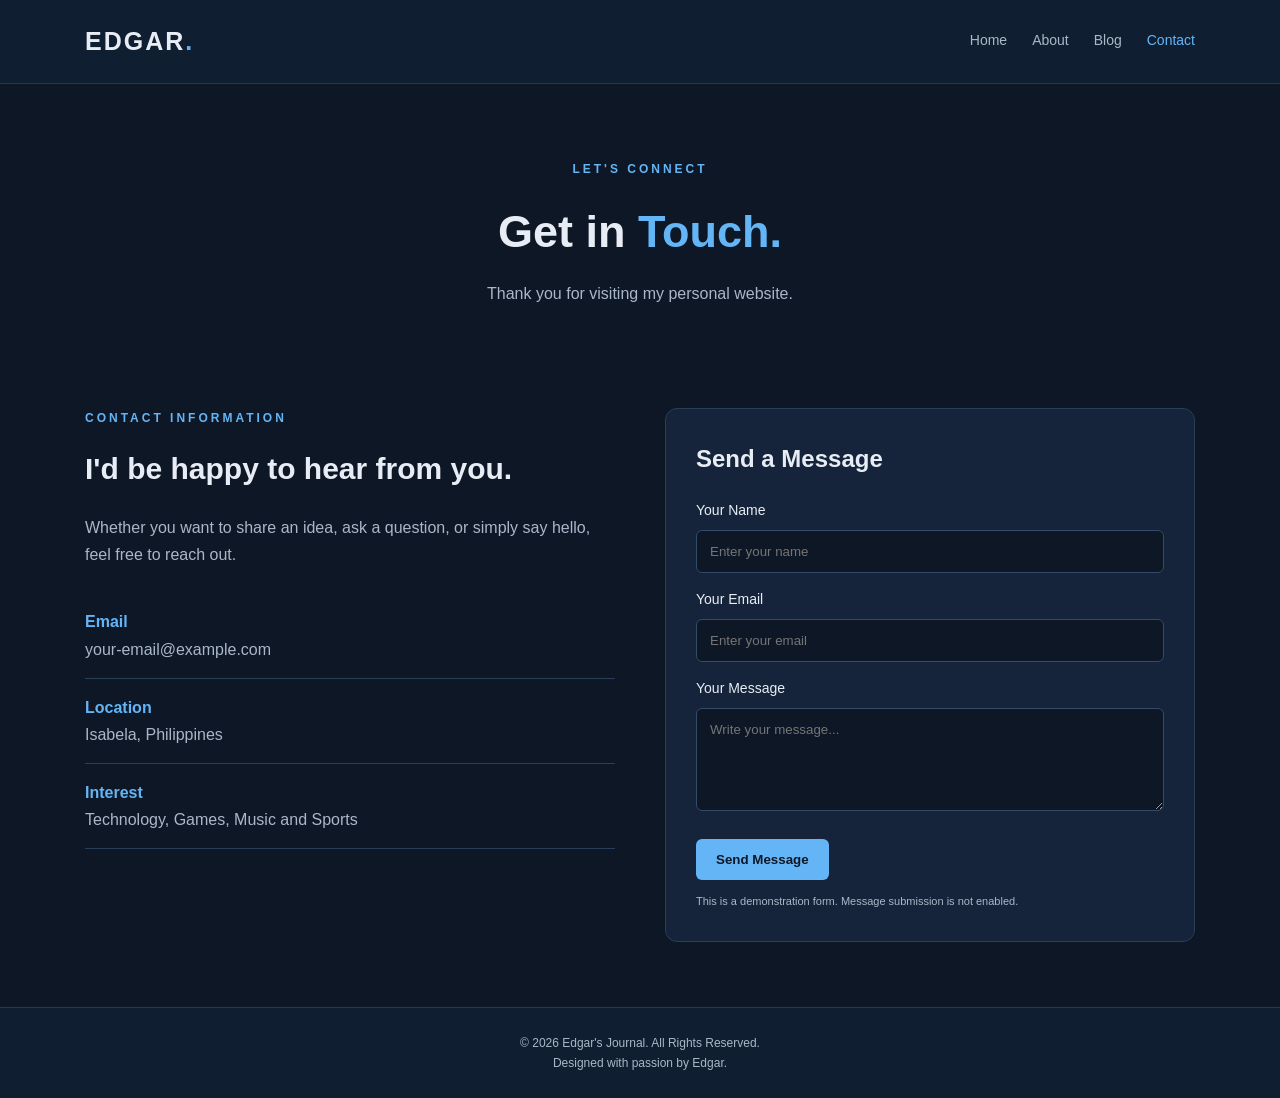
<file: contact.html>
<!DOCTYPE html>
<html lang="en">
<head>
    <meta charset="UTF-8">
    <meta name="viewport" content="width=device-width, initial-scale=1.0">
    <title>Contact | Edgar's Journal</title>
    <link rel="stylesheet" href="style.css">
</head>
<body>

<header>
    <nav class="navbar">
        <a href="index.html" class="logo">EDGAR<span>.</span></a>
        <div class="nav-links">
            <a href="index.html">Home</a>
            <a href="about.html">About</a>
            <a href="blog.html">Blog</a>
            <a href="contact.html" class="active">Contact</a>
        </div>
    </nav>
</header>

<main>
    <section class="page-heading">
        <p class="subtitle">LET'S CONNECT</p>
        <h1>Get in <span>Touch.</span></h1>
        <p>Thank you for visiting my personal website.</p>
    </section>

    <section class="contact-content section">

        <div class="contact-info">
            <p class="subtitle">CONTACT INFORMATION</p>
            <h2>I'd be happy to hear from you.</h2>

            <p>
                Whether you want to share an idea,
                ask a question, or simply say hello,
                feel free to reach out.
            </p>

            <div class="contact-item">
                <h3>Email</h3>
                <p>your-email@example.com</p>
            </div>

            <div class="contact-item">
                <h3>Location</h3>
                <p>Isabela, Philippines</p>
            </div>

            <div class="contact-item">
                <h3>Interest</h3>
                <p>Technology, Games, Music and Sports</p>
            </div>
        </div>

        <div class="contact-form">
            <h2>Send a Message</h2>

            <form>
                <label for="name">Your Name</label>
                <input type="text" id="name"
                placeholder="Enter your name">

                <label for="email">Your Email</label>
                <input type="email" id="email"
                placeholder="Enter your email">

                <label for="message">Your Message</label>
                <textarea id="message" rows="5"
                placeholder="Write your message..."></textarea>

                <button type="button">Send Message</button>
            </form>

            <p class="form-note">
                This is a demonstration form.
                Message submission is not enabled.
            </p>
        </div>

    </section>
</main>

<footer>
    <p>© 2026 Edgar's Journal. All Rights Reserved.</p>
    <p>Designed with passion by Edgar.</p>
</footer>

</body>
</html>
</file>
<file: style.css>
/* =========================
   GENERAL SETTINGS
========================= */

* {
    margin: 0;
    padding: 0;
    box-sizing: border-box;
}

body {
    background: #0d1726;
    color: #e8edf5;
    font-family: Arial, sans-serif;
    line-height: 1.7;
}

a {
    text-decoration: none;
    color: inherit;
}

img {
    width: 100%;
    display: block;
    object-fit: cover;
}

:root {
    --background: #0d1726;
    --card: #15243a;
    --blue: #64b5f6;
    --white: #f5f7fa;
    --gray: #aab7c8;
}

/* =========================
   NAVIGATION BAR
========================= */

header {
    background: #101e31;
    border-bottom: 1px solid #263750;
}

.navbar {
    max-width: 1150px;
    margin: auto;
    padding: 20px;
    display: flex;
    justify-content: space-between;
    align-items: center;
}

.logo {
    font-size: 25px;
    font-weight: bold;
    letter-spacing: 2px;
}

.logo span {
    color: var(--blue);
}

.nav-links {
    display: flex;
    gap: 25px;
}

.nav-links a {
    color: var(--gray);
    font-size: 14px;
    transition: 0.3s;
}

.nav-links a:hover,
.nav-links a.active {
    color: var(--blue);
}

/* =========================
   HOME HERO SECTION
========================= */

.hero {
    max-width: 1150px;
    margin: auto;
    padding: 90px 20px;
    display: flex;
    align-items: center;
    gap: 50px;
}

.hero-content {
    flex: 1;
}

.subtitle {
    color: var(--blue);
    font-size: 12px;
    font-weight: bold;
    letter-spacing: 3px;
    margin-bottom: 15px;
}

.hero h1 {
    font-size: 48px;
    line-height: 1.2;
    margin-bottom: 20px;
}

.hero h1 span,
.page-heading h1 span {
    color: var(--blue);
}

.hero-description {
    color: var(--gray);
    margin-bottom: 30px;
    max-width: 480px;
}

.hero-image {
    flex: 1;
}

.hero-image img {
    height: 350px;
    border-radius: 15px;
    border: 1px solid #344b68;
}

.btn {
    display: inline-block;
    background: var(--blue);
    color: #0d1726;
    padding: 12px 25px;
    border-radius: 6px;
    font-weight: bold;
    transition: 0.3s;
}

.btn:hover {
    background: white;
    transform: translateY(-3px);
}

/* =========================
   GENERAL SECTIONS
========================= */

.section {
    max-width: 1150px;
    margin: auto;
    padding: 65px 20px;
}

.section h2 {
    font-size: 30px;
    margin-bottom: 20px;
}

.intro {
    text-align: center;
    background: #111f32;
    max-width: 100%;
    padding: 75px 20px;
}

.intro p:not(.subtitle) {
    max-width: 650px;
    margin: 15px auto;
    color: var(--gray);
}

.text-link {
    display: inline-block;
    color: var(--blue);
    font-weight: bold;
    margin-top: 12px;
}

.text-link:hover {
    color: white;
}

/* =========================
   FEATURED BLOG CARDS
========================= */

.post-grid {
    display: grid;
    grid-template-columns: repeat(2, 1fr);
    gap: 25px;
}

.post-card {
    background: var(--card);
    border: 1px solid #293e58;
    border-radius: 12px;
    overflow: hidden;
    transition: 0.3s;
}

.post-card:hover {
    transform: translateY(-5px);
}

.post-card img {
    height: 230px;
}

.post-info {
    padding: 25px;
}

.post-info h3 {
    font-size: 21px;
    margin: 10px 0;
}

.post-info p:not(.date) {
    color: var(--gray);
    font-size: 14px;
}

.date {
    color: var(--blue);
    font-size: 11px;
    font-weight: bold;
    letter-spacing: 1px;
}

/* =========================
   PAGE HEADING
========================= */

.page-heading {
    text-align: center;
    padding: 75px 20px 35px;
}

.page-heading h1 {
    font-size: 45px;
    margin-bottom: 10px;
}

.page-heading p:last-child {
    color: var(--gray);
}

/* =========================
   ABOUT PAGE
========================= */

.about-content {
    display: flex;
    align-items: center;
    gap: 50px;
}

.about-image {
    flex: 1;
}

.about-image img {
    height: 380px;
    border-radius: 12px;
}

.about-text {
    flex: 1;
}

.about-text h2 {
    line-height: 1.3;
}

.about-text p:not(.subtitle) {
    color: var(--gray);
    margin-bottom: 15px;
}

.hobby-grid {
    display: grid;
    grid-template-columns: repeat(3, 1fr);
    gap: 20px;
}

.hobby-card {
    background: var(--card);
    border: 1px solid #293e58;
    border-radius: 10px;
    padding: 25px;
    transition: 0.3s;
}

.hobby-card:hover {
    border-color: var(--blue);
}

.hobby-card h3 {
    margin-bottom: 10px;
}

.hobby-card p {
    color: var(--gray);
    font-size: 14px;
}

.future {
    background: #111f32;
    max-width: 100%;
    text-align: center;
}

.future p:not(.subtitle) {
    color: var(--gray);
    max-width: 700px;
    margin: auto;
}

/* =========================
   BLOG PAGE
========================= */

.blog-list {
    max-width: 950px;
}

.blog-article {
    background: var(--card);
    border: 1px solid #293e58;
    border-radius: 12px;
    overflow: hidden;
    margin-bottom: 45px;
}

.blog-article img {
    height: 350px;
}

.article-content {
    padding: 30px;
}

.article-content h2 {
    margin: 12px 0 20px;
}

.article-content p:not(.date) {
    color: var(--gray);
    margin-bottom: 18px;
}

/* =========================
   CONTACT PAGE
========================= */

.contact-content {
    display: grid;
    grid-template-columns: 1fr 1fr;
    gap: 50px;
}

.contact-info > p:not(.subtitle) {
    color: var(--gray);
    margin-bottom: 25px;
}

.contact-item {
    border-bottom: 1px solid #293e58;
    padding: 15px 0;
}

.contact-item h3 {
    color: var(--blue);
    font-size: 16px;
}

.contact-item p {
    color: var(--gray);
}

.contact-form {
    background: var(--card);
    border: 1px solid #293e58;
    border-radius: 12px;
    padding: 30px;
}

.contact-form h2 {
    font-size: 24px;
    margin-bottom: 20px;
}

.contact-form label {
    display: block;
    margin: 15px 0 7px;
    font-size: 14px;
}

.contact-form input,
.contact-form textarea {
    width: 100%;
    padding: 13px;
    background: #0d1726;
    color: white;
    border: 1px solid #344b68;
    border-radius: 6px;
    font-family: Arial, sans-serif;
}

.contact-form input:focus,
.contact-form textarea:focus {
    outline: 1px solid var(--blue);
}

.contact-form textarea {
    resize: vertical;
}

.contact-form button {
    background: var(--blue);
    color: #0d1726;
    border: none;
    border-radius: 6px;
    padding: 13px 20px;
    font-weight: bold;
    margin-top: 20px;
    cursor: pointer;
}

.form-note {
    color: var(--gray);
    font-size: 11px;
    margin-top: 12px;
}

/* =========================
   FOOTER
========================= */

footer {
    background: #101e31;
    border-top: 1px solid #263750;
    text-align: center;
    padding: 25px 15px;
    color: var(--gray);
    font-size: 12px;
}

/* =========================
   RESPONSIVE DESIGN
========================= */

@media (max-width: 768px) {

    .navbar {
        flex-direction: column;
        gap: 15px;
    }

    .nav-links {
        gap: 18px;
        flex-wrap: wrap;
        justify-content: center;
    }

    .hero {
        flex-direction: column;
        padding: 55px 20px;
        text-align: center;
    }

    .hero h1 {
        font-size: 36px;
    }

    .hero-image img {
        height: 250px;
    }

    .post-grid {
        grid-template-columns: 1fr;
    }

    .about-content {
        flex-direction: column;
    }

    .about-image img {
        height: 280px;
    }

    .hobby-grid {
        grid-template-columns: repeat(2, 1fr);
    }

    .contact-content {
        grid-template-columns: 1fr;
    }

    .blog-article img {
        height: 240px;
    }

    .page-heading h1 {
        font-size: 36px;
    }
}

@media (max-width: 450px) {

    .nav-links {
        gap: 12px;
    }

    .nav-links a {
        font-size: 12px;
    }

    .hero h1 {
        font-size: 30px;
    }

    .hobby-grid {
        grid-template-columns: 1fr;
    }

    .article-content {
        padding: 20px;
    }
}
</file>
